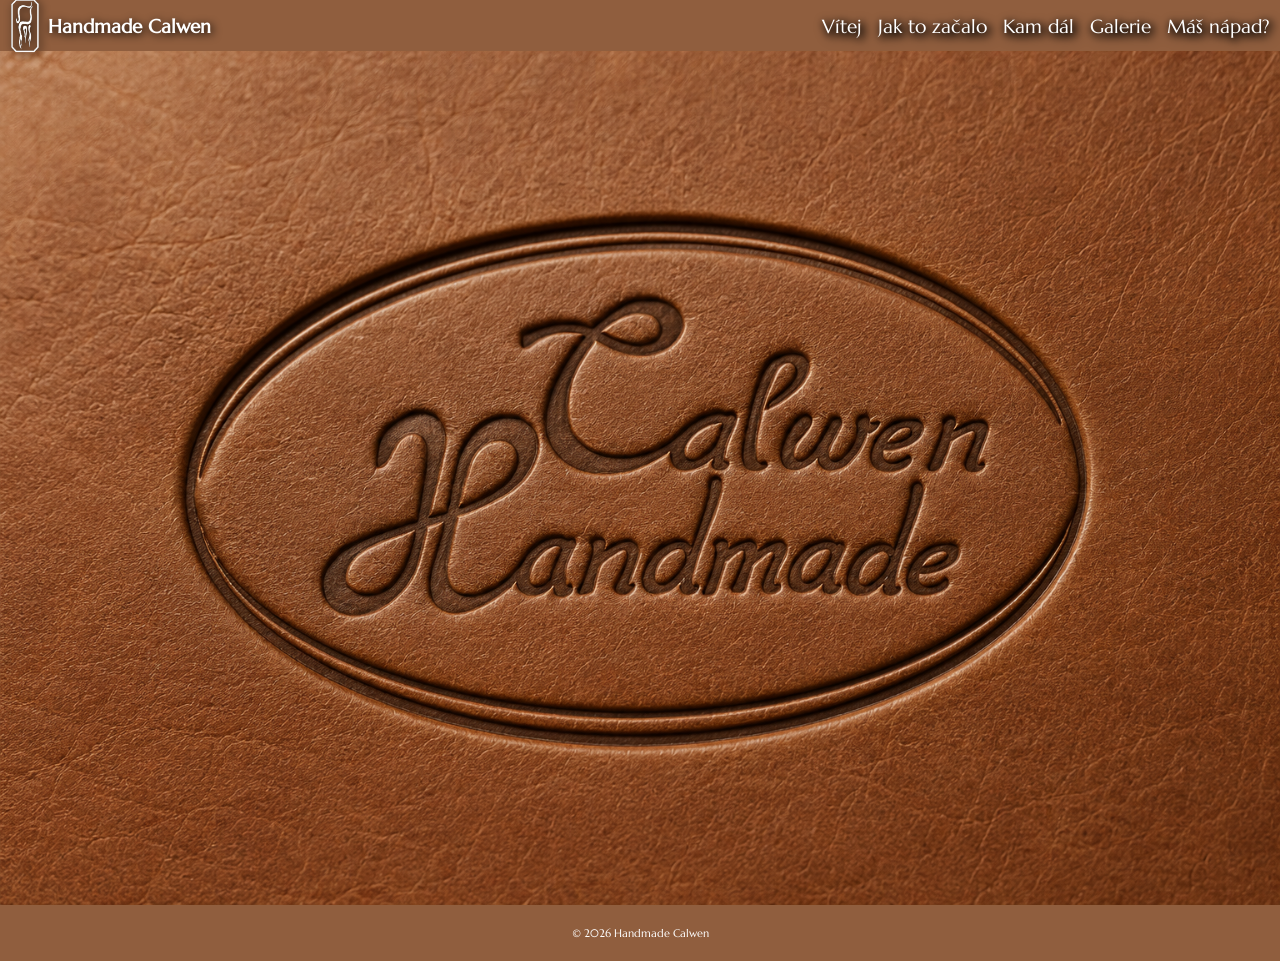
<file: index.html>
<!DOCTYPE html>
<html lang="cs">
<head>
    <meta charset="UTF-8">
    <meta name="viewport" content="width=device-width, initial-scale=1.0">
    <title>Handmade Calwen</title>
    <link rel="stylesheet" href="style.css">
    <link rel="shortcut icon" href="pictures/handmade_calwen.ico" />
    <script src="main.js" defer></script>
    <meta property="og:title" content="Handmade Calwen">
    <meta property="og:description" content="Ručně vyráběné kožené výrobky a další tvorba Handmade Calwen.">
    <meta property="og:image" content="https://handmadecalwen.fyi/pictures/hc%20logo%20tool.png">
    <meta property="og:url" content="https://handmadecalwen.fyi/">
    <meta property="og:type" content="website">
</head>
<body>
    <header>
        <div class="logo">
            <img src="pictures/logo.png" alt="Handmade Calwen">
            <h1>Handmade&nbsp;Calwen</h1>
        </div>
    <nav>
        <button class="menu-toggle" aria-label="Otevřít menu">☰</button>
        <ul class="menu">
            <li><a href="about.html">Vítej</a></li>
            <li><a href="history.html">Jak to začalo</a></li>                <li><a href="future.html">Kam dál</a></li>
            <li><a href="galery.html">Galerie</a></li>
            <li><a href="contact.html">Máš nápad?</a></li>
        </ul>
    </nav>
    </header>
        <div class="main-picture">
            <img src="pictures/hc logo tool.png" alt="Main picture">
        </div>
    <footer>
        <p>© 2026 Handmade Calwen</p>
    </footer>

    
</body>
</html>
</file>
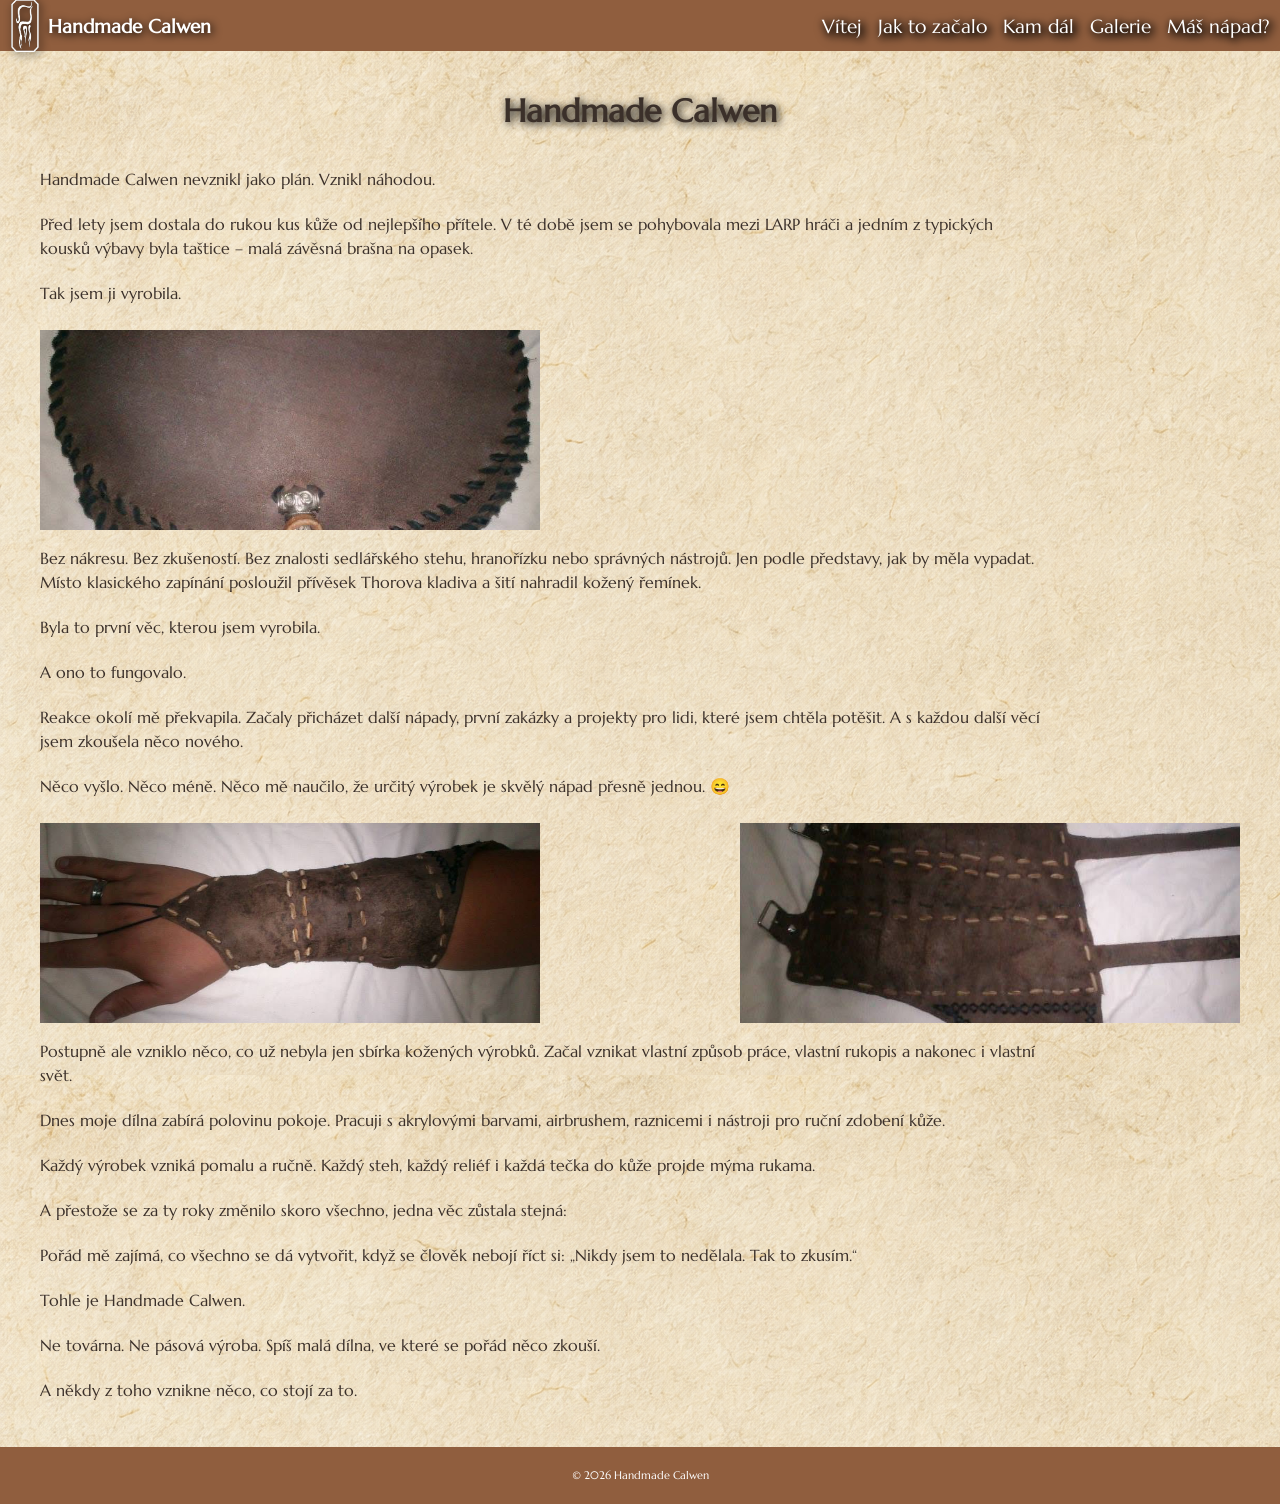
<file: about.html>
<!DOCTYPE html>
<html lang="cs">
<head>
    <meta charset="UTF-8">
    <meta name="viewport" content="width=device-width, initial-scale=1.0">
    <title>Handmade Calwen</title>
    <link rel="stylesheet" href="style.css">
    <link rel="shortcut icon" href="pictures/handmade_calwen.ico" />
    <script src="main.js" defer></script>
    <meta property="og:title" content="Handmade Calwen">
    <meta property="og:description" content="Ručně vyráběné kožené výrobky a další tvorba Handmade Calwen.">
    <meta property="og:image" content="https://handmadecalwen.fyi/pictures/hc%20logo%20tool.png">
    <meta property="og:url" content="https://handmadecalwen.fyi/">
    <meta property="og:type" content="website">
</head>
<body>
    <header>
            <div class="logo">
                <img src="pictures/logo.png" alt="Handmade Calwen">
                <h1>Handmade&nbsp;Calwen</h1>
            </div>
        <nav>
            <button class="menu-toggle" aria-label="Otevřít menu">☰</button>
            <ul class="menu">
                <li><a href="about.html">Vítej</a></li>
                <li><a href="history.html">Jak to začalo</a></li>
                <li><a href="future.html">Kam dál</a></li>
                <li><a href="galery.html">Galerie</a></li>
                <li><a href="contact.html">Máš nápad?</a></li>
            </ul>
        </nav>
     </header>
     <article class="main-content">
            <h1>Handmade Calwen</h1>
            <p>Handmade Calwen nevznikl jako plán. Vznikl náhodou.</p>
            <p>Před lety jsem dostala do rukou kus kůže od nejlepšího přítele. V té době jsem se pohybovala mezi LARP hráči a jedním z typických kousků výbavy byla taštice – malá závěsná brašna na opasek.</p>
            <p>Tak jsem ji vyrobila.</p>     
            <img src="pictures/first-bag.jpg" alt="First bag">
            <p>Bez nákresu. Bez zkušeností. Bez znalosti sedlářského stehu, hranořízku nebo správných nástrojů. Jen podle představy, jak by měla vypadat.
            Místo klasického zapínání posloužil přívěsek Thorova kladiva a šití nahradil kožený řemínek.</p>
            <p>Byla to první věc, kterou jsem vyrobila.</p>
            <p>A ono to fungovalo.</p>
            <p>Reakce okolí mě překvapila. Začaly přicházet další nápady, první zakázky a projekty pro lidi, které jsem chtěla potěšit. A s každou další věcí jsem zkoušela něco nového.</p>
            <p>Něco vyšlo. Něco méně. Něco mě naučilo, že určitý výrobek je skvělý nápad přesně jednou. 😄</p>      
         <div>
            <img src="pictures/first-bracer.jpg" alt="First bracer">
            <img src="pictures/first-bracer-2.jpg" alt="First bracer 2">
         </div> 
            <p>Postupně ale vzniklo něco, co už nebyla jen sbírka kožených výrobků. Začal vznikat vlastní způsob práce, vlastní rukopis a nakonec i vlastní svět.</p>
            <p>Dnes moje dílna zabírá polovinu pokoje. Pracuji s akrylovými barvami, airbrushem, raznicemi i nástroji pro ruční zdobení kůže.</p>
            <p>Každý výrobek vzniká pomalu a ručně. Každý steh, každý reliéf i každá tečka do kůže projde mýma rukama.</p>
            <p>A přestože se za ty roky změnilo skoro všechno, jedna věc zůstala stejná:</p>
            <p>Pořád mě zajímá, co všechno se dá vytvořit, když se člověk nebojí říct si: „Nikdy jsem to nedělala. Tak to zkusím.“</p>
            <p>Tohle je Handmade Calwen.</p>
            <p>Ne továrna. Ne pásová výroba. Spíš malá dílna, ve které se pořád něco zkouší.</p>
            <p>A někdy z toho vznikne něco, co stojí za to.</p>
     </article>
     <footer>
        <p>© 2026 Handmade Calwen</p>
     </footer>

    
</body>
</html>
</file>
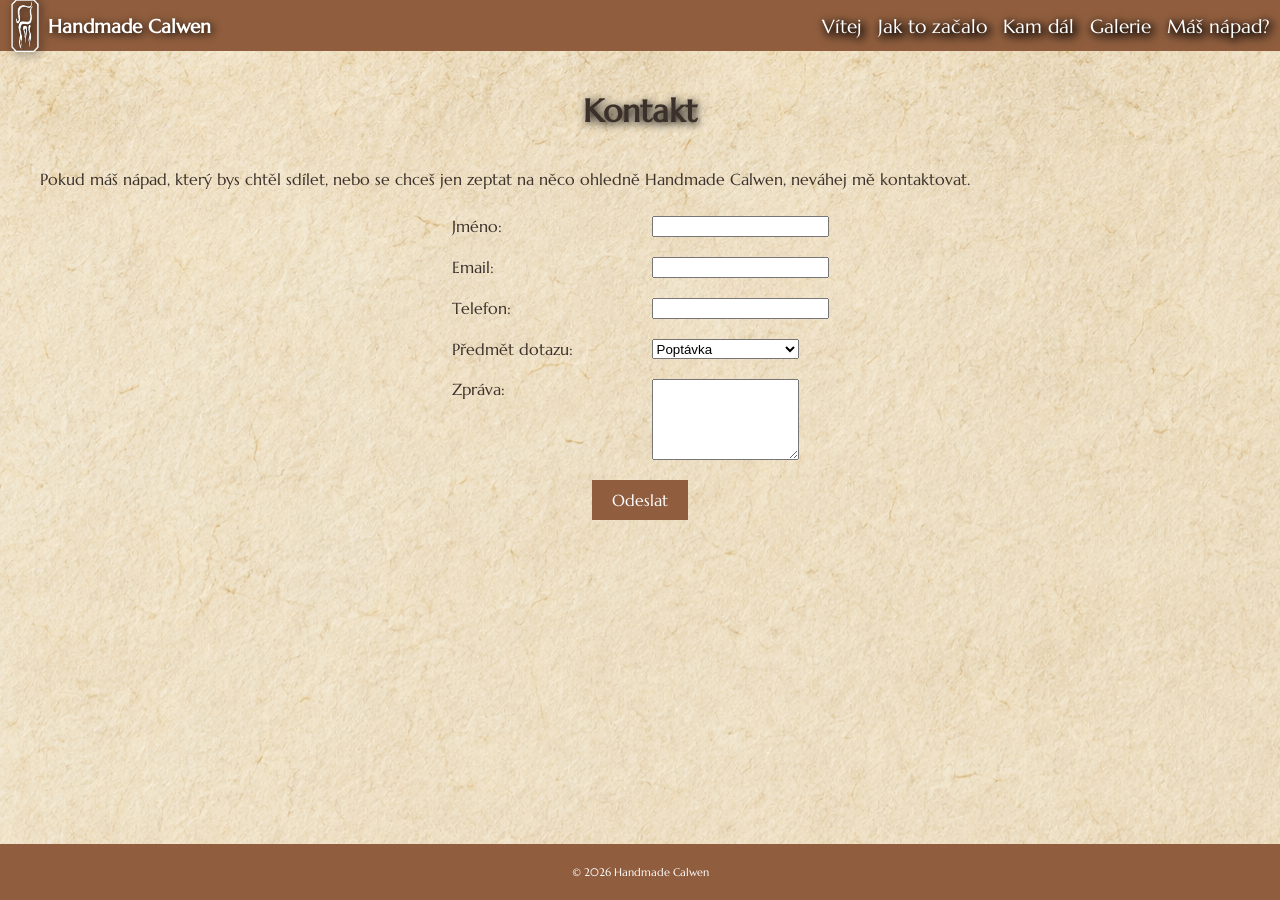
<file: contact.html>
<!DOCTYPE html>
<html lang="cs">
<head>
    <meta charset="UTF-8">
    <meta name="viewport" content="width=device-width, initial-scale=1.0">
    <title>Handmade Calwen</title>
    <link rel="stylesheet" href="style.css">
    <link rel="shortcut icon" href="pictures/handmade_calwen.ico" />
    <script src="main.js" defer></script>
    <meta property="og:title" content="Handmade Calwen">
    <meta property="og:description" content="Ručně vyráběné kožené výrobky a další tvorba Handmade Calwen.">
    <meta property="og:image" content="https://handmadecalwen.fyi/pictures/hc%20logo%20tool.png">
    <meta property="og:url" content="https://handmadecalwen.fyi/">
    <meta property="og:type" content="website">
</head>
<body>
    <header>
        <div class="logo">
            <img src="pictures/logo.png" alt="Handmade Calwen">
            <h1>Handmade&nbsp;Calwen</h1>
        </div>
    <nav>
        <button class="menu-toggle" aria-label="Otevřít menu">☰</button>
        <ul class="menu">
            <li><a href="about.html">Vítej</a></li>
            <li><a href="history.html">Jak to začalo</a></li>                <li><a href="future.html">Kam dál</a></li>
            <li><a href="galery.html">Galerie</a></li>
            <li><a href="contact.html">Máš nápad?</a></li>
        </ul>
    </nav>
    </header>
        <article class="main-content">
            <h1>Kontakt</h1>
            <p>Pokud máš nápad, který bys chtěl sdílet, nebo se chceš jen zeptat na něco ohledně Handmade Calwen, neváhej mě kontaktovat.</p>
            <form id="contact-form">
                <div class="form-group">
                    <label for="name">Jméno:</label>
                    <input type="text" id="name" name="name" required>
                </div>
                <div class="form-group">
                    <label for="email">Email:</label>
                    <input type="email" id="email" name="email" required>
                </div>
                <div class="form-group">
                    <label for="phone">Telefon:</label>
                    <input type="tel" id="phone" name="phone" required>
                </div>
                <div class="form-group">
                    <label for="subject">Předmět dotazu:</label>
                    <select id="subject" name="subject" required>
                        <option value="inquiry">Poptávka</option>
                        <option value="idea">Nápad</option>
                        <option value="question">Dotaz</option>
                        <option value="other">Jiné</option>
                    </select>
                </div>
                <div class="form-group">
                    <label for="message">Zpráva:</label>
                    <textarea id="message" name="message" rows="5" required></textarea>
                </div>
                <button type="submit">Odeslat</button>
            </form>
        </article>
    <footer>
        <p>© 2026 Handmade Calwen</p>
    </footer>

    
</body>
</html>
</file>
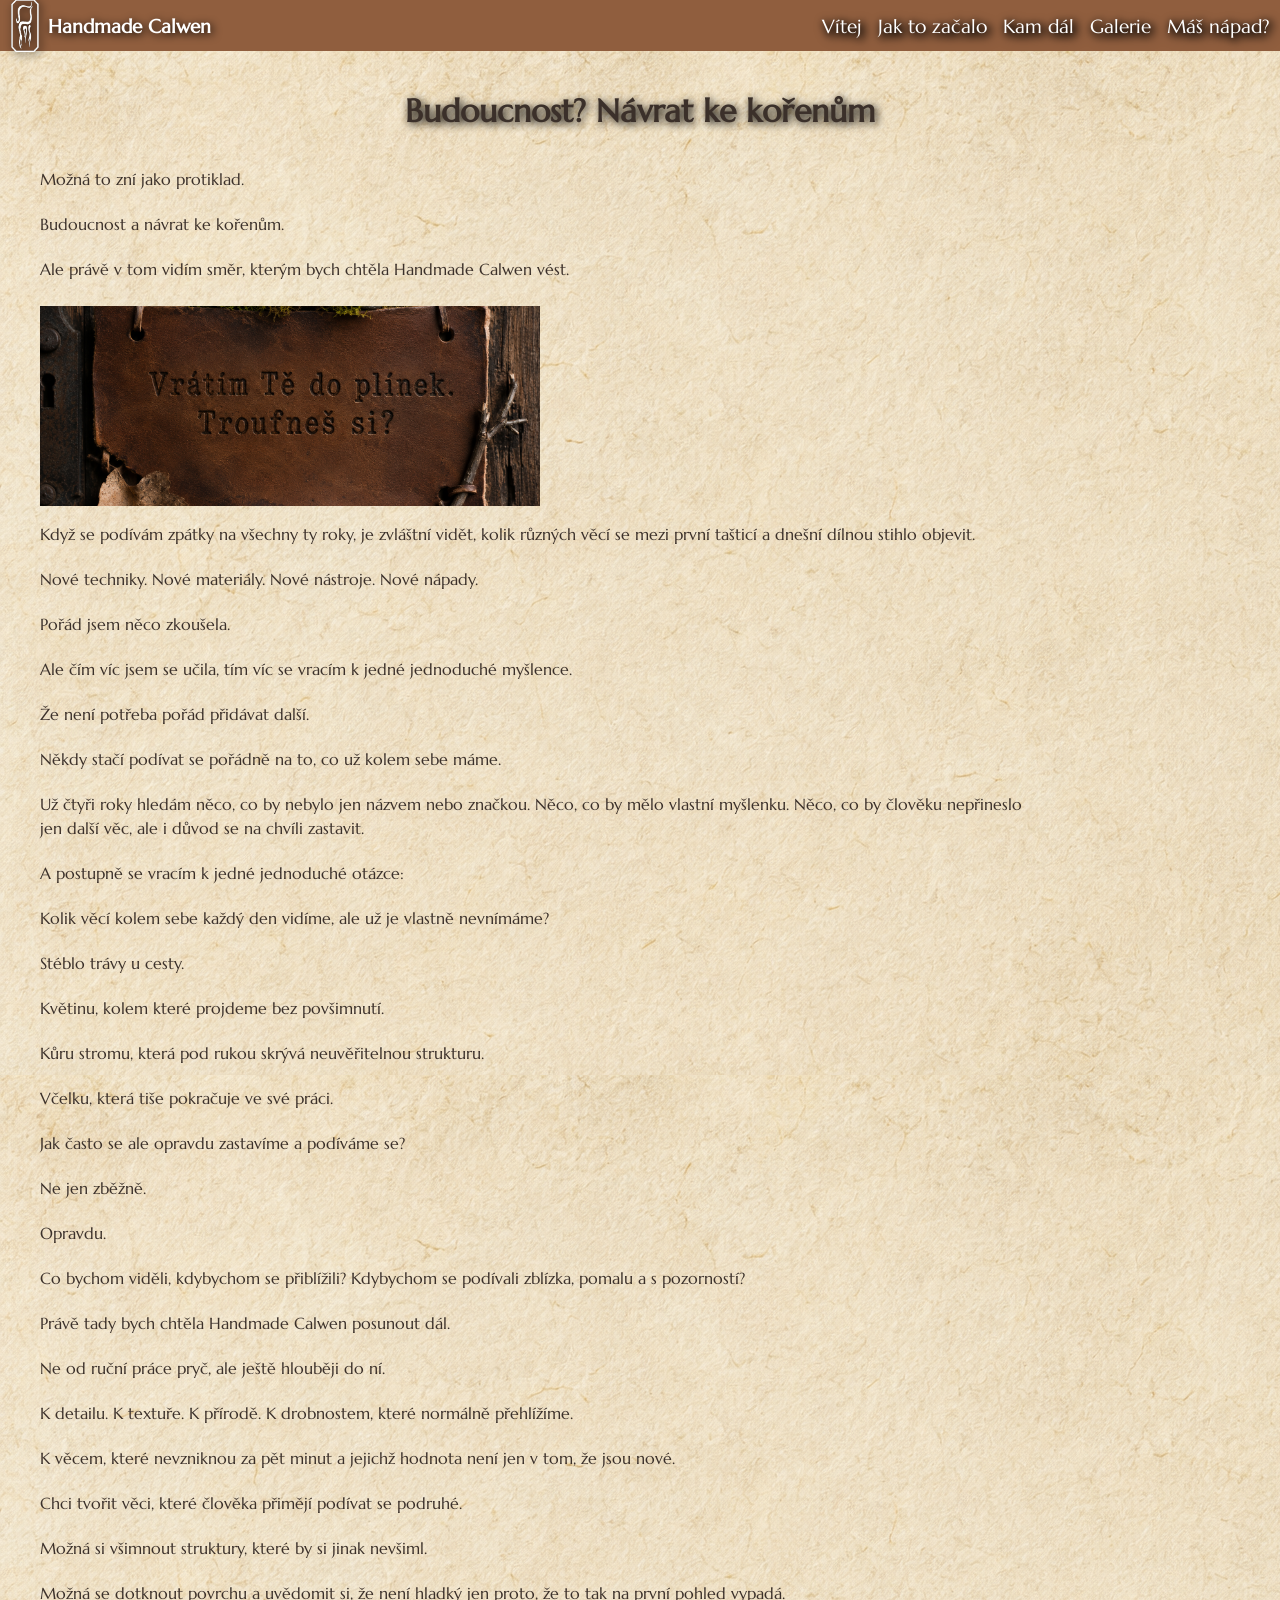
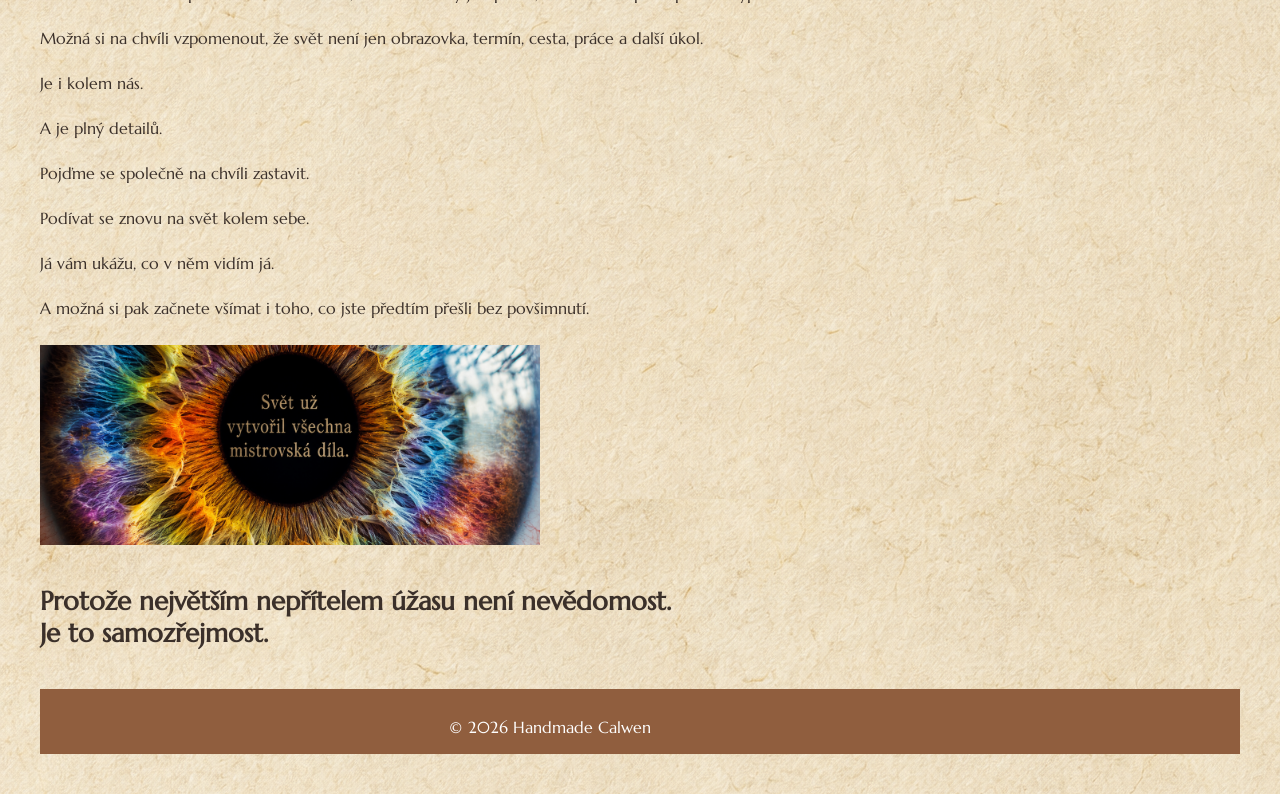
<file: future.html>
<!DOCTYPE html>
<html lang="cs">
<head>
    <meta charset="UTF-8">
    <meta name="viewport" content="width=device-width, initial-scale=1.0">
    <title>Handmade Calwen</title>
    <link rel="stylesheet" href="style.css">
    <link rel="shortcut icon" href="pictures/handmade_calwen.ico" />
    <script src="main.js" defer></script>
    <meta property="og:title" content="Handmade Calwen">
    <meta property="og:description" content="Ručně vyráběné kožené výrobky a další tvorba Handmade Calwen.">
    <meta property="og:image" content="https://handmadecalwen.fyi/pictures/hc%20logo%20tool.png">
    <meta property="og:url" content="https://handmadecalwen.fyi/">
    <meta property="og:type" content="website">
</head>
<body>
    <header>
        <div class="logo">
            <img src="pictures/logo.png" alt="Handmade Calwen">
            <h1>Handmade&nbsp;Calwen</h1>
        </div>
    <nav>
        <button class="menu-toggle" aria-label="Otevřít menu">☰</button>
        <ul class="menu">
            <li><a href="about.html">Vítej</a></li>
            <li><a href="history.html">Jak to začalo</a></li>                <li><a href="future.html">Kam dál</a></li>
            <li><a href="galery.html">Galerie</a></li>
            <li><a href="contact.html">Máš nápad?</a></li>
        </ul>
    </nav>
    </header>
    <article class="main-content">
            <h1>Budoucnost? Návrat ke kořenům</h1>
            <p>Možná to zní jako protiklad.</p>
            <p>Budoucnost a návrat ke kořenům.</p>
            <p>Ale právě v tom vidím směr, kterým bych chtěla Handmade Calwen vést.</p>
            <img src="pictures/tablet-door.png" alt="Tablet door">
            <p>Když se podívám zpátky na všechny ty roky, je zvláštní vidět, kolik různých věcí se mezi první tašticí a dnešní dílnou stihlo objevit.</p>
            <p>Nové techniky. Nové materiály. Nové nástroje. Nové nápady.</p>
            <p>Pořád jsem něco zkoušela.</p>
            <p>Ale čím víc jsem se učila, tím víc se vracím k jedné jednoduché myšlence.</p>
            <p>Že není potřeba pořád přidávat další.</p>
            <p>Někdy stačí podívat se pořádně na to, co už kolem sebe máme.</p>
            <p>Už čtyři roky hledám něco, co by nebylo jen názvem nebo značkou. Něco, co by mělo vlastní myšlenku. Něco, co by člověku nepřineslo jen další věc, ale i důvod se na chvíli zastavit.</p>
            <p>A postupně se vracím k jedné jednoduché otázce:</p>
            <p>Kolik věcí kolem sebe každý den vidíme, ale už je vlastně nevnímáme?</p>
            <p>Stéblo trávy u cesty.</p>
            <p>Květinu, kolem které projdeme bez povšimnutí.</p>
            <p>Kůru stromu, která pod rukou skrývá neuvěřitelnou strukturu.</p>
            <p>Včelku, která tiše pokračuje ve své práci.</p>
            <p> Jak často se ale opravdu zastavíme a podíváme se?</p>
            <p>Ne jen zběžně.</p>
            <p>Opravdu.</p>
            <p>Co bychom viděli, kdybychom se přiblížili? Kdybychom se podívali zblízka, pomalu a s pozorností?</p>
            <p>Právě tady bych chtěla Handmade Calwen posunout dál.</p>
            <p>Ne od ruční práce pryč, ale ještě hlouběji do ní.</p>
            <p>K detailu. K textuře. K přírodě. K drobnostem, které normálně přehlížíme.</p>
            <p>K věcem, které nevzniknou za pět minut a jejichž hodnota není jen v tom, že jsou nové.</p>
            <p>Chci tvořit věci, které člověka přimějí podívat se podruhé.</p>
            <p>Možná si všimnout struktury, které by si jinak nevšiml.</p>
            <p>Možná se dotknout povrchu a uvědomit si, že není hladký jen proto, že to tak na první pohled vypadá.</p>
            <p>Možná si na chvíli vzpomenout, že svět není jen obrazovka, termín, cesta, práce a další úkol.</p>
            <p>Je i kolem nás.</p>
            <p>A je plný detailů.</p>
            <p>Pojďme se společně na chvíli zastavit.</p>
            <p>Podívat se znovu na svět kolem sebe.</p>
            <p>Já vám ukážu, co v něm vidím já.</p>
            <p>A možná si pak začnete všímat i toho, co jste předtím přešli bez povšimnutí.</p>
            <img src="pictures/eye.png" alt="Eye">
            <h2>Protože největším nepřítelem úžasu není nevědomost.<br>
            Je to samozřejmost.</h2>
            
    <footer>
        <p>© 2026 Handmade Calwen</p>
    </footer>

    
</body>
</html>
</file>
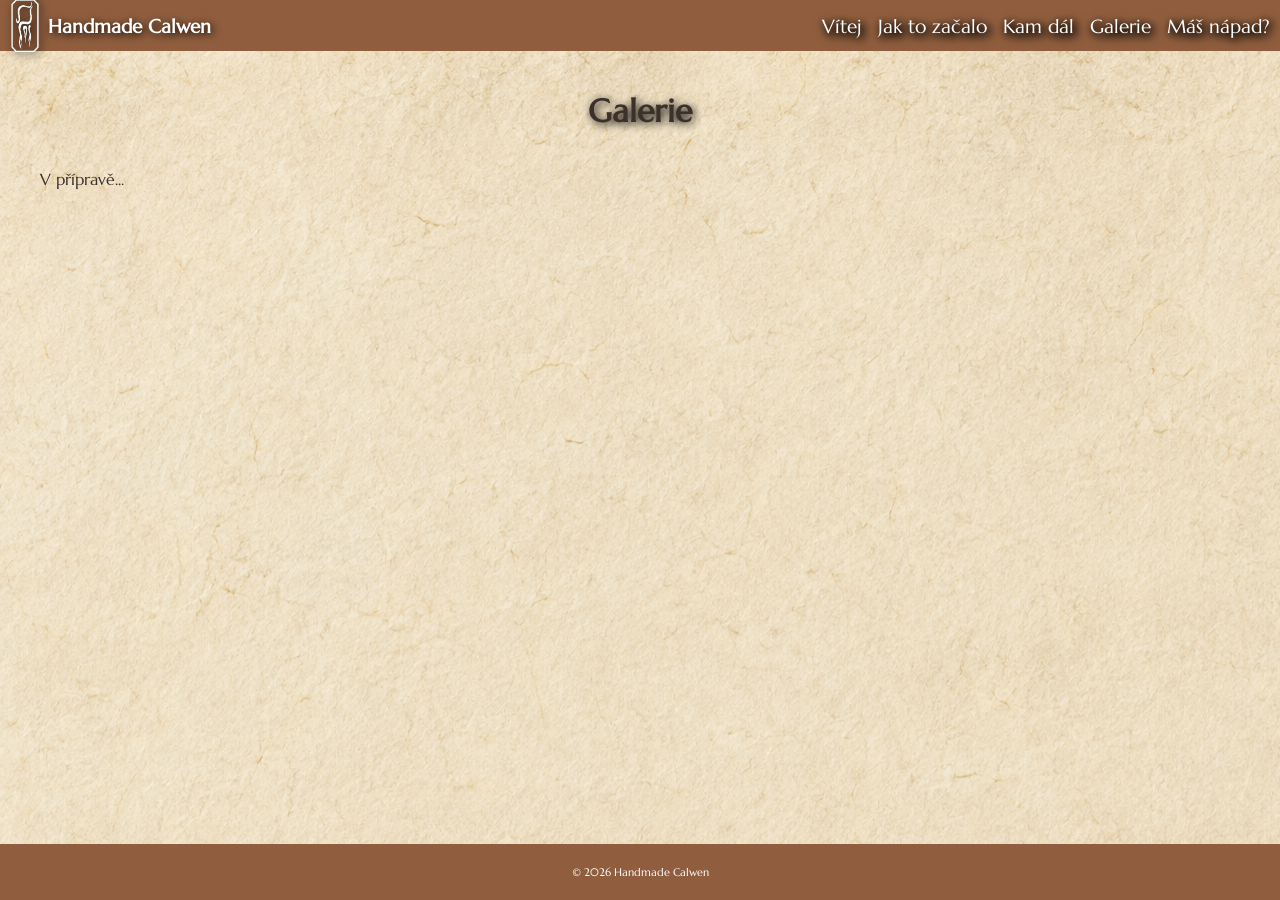
<file: galery.html>
<!DOCTYPE html>
<html lang="cs">
<head>
    <meta charset="UTF-8">
    <meta name="viewport" content="width=device-width, initial-scale=1.0">
    <title>Handmade Calwen</title>
    <link rel="stylesheet" href="style.css">
    <link rel="shortcut icon" href="pictures/handmade_calwen.ico" />
    <script src="main.js" defer></script>
    <meta property="og:title" content="Handmade Calwen">
    <meta property="og:description" content="Ručně vyráběné kožené výrobky a další tvorba Handmade Calwen.">
    <meta property="og:image" content="https://handmadecalwen.fyi/pictures/hc%20logo%20tool.png">
    <meta property="og:url" content="https://handmadecalwen.fyi/">
    <meta property="og:type" content="website">
</head>
<body>
    <header>
        <div class="logo">
            <img src="pictures/logo.png" alt="Handmade Calwen">
            <h1>Handmade&nbsp;Calwen</h1>
        </div>
    <nav>
        <button class="menu-toggle" aria-label="Otevřít menu">☰</button>
        <ul class="menu">
            <li><a href="about.html">Vítej</a></li>
            <li><a href="history.html">Jak to začalo</a></li>                <li><a href="future.html">Kam dál</a></li>
            <li><a href="galery.html">Galerie</a></li>
            <li><a href="contact.html">Máš nápad?</a></li>
        </ul>
    </nav>
    </header>
        <section class="main-content gallery">
            <h1>Galerie</h1>
            <p>V přípravě...</p>
        </section>
    <footer>
        <p>© 2026 Handmade Calwen</p>
    </footer>

    
</body>
</html>
</file>
<file: style.css>
@font-face {
    font-family: Almendra;
    src: url(fonts/Almendra-Regular.ttf);
    font-weight: normal;
}

@font-face {
    font-family: Marcellus;
    src: url(fonts/Marcellus-Regular.ttf);
    font-weight: normal;
}

body {
    color: #905e3e;
    box-sizing: border-box;
    margin: 0;
    padding-top: clamp(50px, 4vw, 75px);
    display: flex;
    flex-direction: column;
    height: 100dvh;
}

header {
    background-color: #905e3e;
    display: flex;
    justify-content: space-between;
    align-items: center;
    position: fixed;
    top: 0;
    left: 0;
    width: 100%;
    height: clamp(50px, 4vw, 75px);
}

.logo {
    display: flex;
    align-items: center;
    color: #fff;
    font-family: Almendra, serif;
    margin: 10px;
}

.logo img {
    width: clamp(30px, 3vw, 50px);
    height: auto;
    filter: drop-shadow(2px 2px 4px #000);
}

.logo h1 {
    font-size: clamp(1rem, 1.5vw, 1.5rem);
    margin: 0;
    filter: drop-shadow(2px 2px 4px #000);
}

.menu {
    list-style-type: none;
    gap: 1rem;
    margin: 10px;
    display: flex;
    font-family: Marcellus, serif;
    font-size: clamp(1rem, 1.5vw, 1.5rem);
    filter: drop-shadow(2px 2px 4px #000);
}

nav a {
    text-decoration: none;
    color: #fff;
    filter: drop-shadow(2px 2px 4px #000);
}

.menu-toggle {
    display: none;
}

@media (max-width: 700px) {

    .menu-toggle {
        display: block;
    }

    nav {
        position: relative;
    }

    .menu {
        display: none;
        position: absolute;
        top: 100%;
        right: 0;
        background-color: #905e3e;
        flex-direction: column;
        gap: 1rem;
        margin: 0;
        padding: 15px;
        width: max-content;
    }

    .menu.active {
        display: flex;
    }
}

footer {
    background-color: #905e3e;
    color: #fff;
    text-align: center;
    padding: 10px;
    font-family: Marcellus, serif;
    font-size: 0.7rem;
}

.main-picture {
    display: flex;
    flex-grow: 1;
}

.main-picture img {
    width: 100%;
    height: 100%;
    object-fit: cover;
}

article {
    display: flex;
    flex-direction: column;
    flex-grow: 1;
    text-align: match-parent;

}

h1 {
    font-family: Marcellus, serif;
    font-size: clamp(1.7rem, 2.5vw, 3rem);
    margin: 20px 0;
    text-align: center;
    filter: drop-shadow(2px 2px 4px #000);
}

.main-content {
    display: flex;
    flex-direction: column;
    flex-grow: 1;
    padding: 20px 40px 40px;
    color: #3B302A;
    background-image: url('pictures/background.png');
}

.main-content p {
    font-family: Marcellus, serif;
    font-size: clamp(1rem, 1.2vw, 1.4rem);
    line-height: 1.5;
    max-width: 1000px;
    margin-bottom: 5px;
}

.main-content img {
    width: clamp(200px, 40vw, 500px);
    height: 200px;
    object-fit: cover;
    margin-top: 20px;
}

.main-content div {
    display: flex;
    flex-direction: row;
    justify-content: space-between;
}

h2 {
    font-family: Marcellus;
    font-size: clamp(1.4rem, 2vw, 2.2rem);
    margin: 40px 0;
}

.images {
    display: flex;
    flex-wrap: wrap;
    gap: 20px;
    justify-content: center;
    margin-left: 20px;
}

.images img {
    width: clamp(150px, 25vw, 300px);
    height: 200px;
    object-fit: cover;
}

form {
    display: flex;
    flex-direction: column;
    max-width: 700px;
    margin: 0 auto;
    margin-top: 20px;
}
.main-content .form-group {
    font-family: Marcellus, serif;
    font-size: clamp(1rem, 1.2vw, 1.4rem);
    display: flex;
    flex-direction: row;
    justify-content: flex-start;
    margin-bottom: 20px;
    flex-wrap: wrap;
}

.main-content label {
    width: 200px;
}

.main-content button {
    font-family: Marcellus, serif;
    font-size: clamp(1rem, 1.2vw, 1.4rem);
    background-color: #905e3e;
    color: #fff;
    border: none;
    padding: 10px 20px;
    margin-top: 10px;
    margin: 0 auto;
}

.main-content input,
.main-content select,
.main-content textarea {
    max-width: 100%;
    box-sizing: border-box;
}

.main-content select {
    flex-basis: 100%;
    width: 100%;
    max-width: 147px;
}

.main-content textarea {
    flex-basis: 100%;
    width: 100%;
    max-width: 147px;
}
</file>
